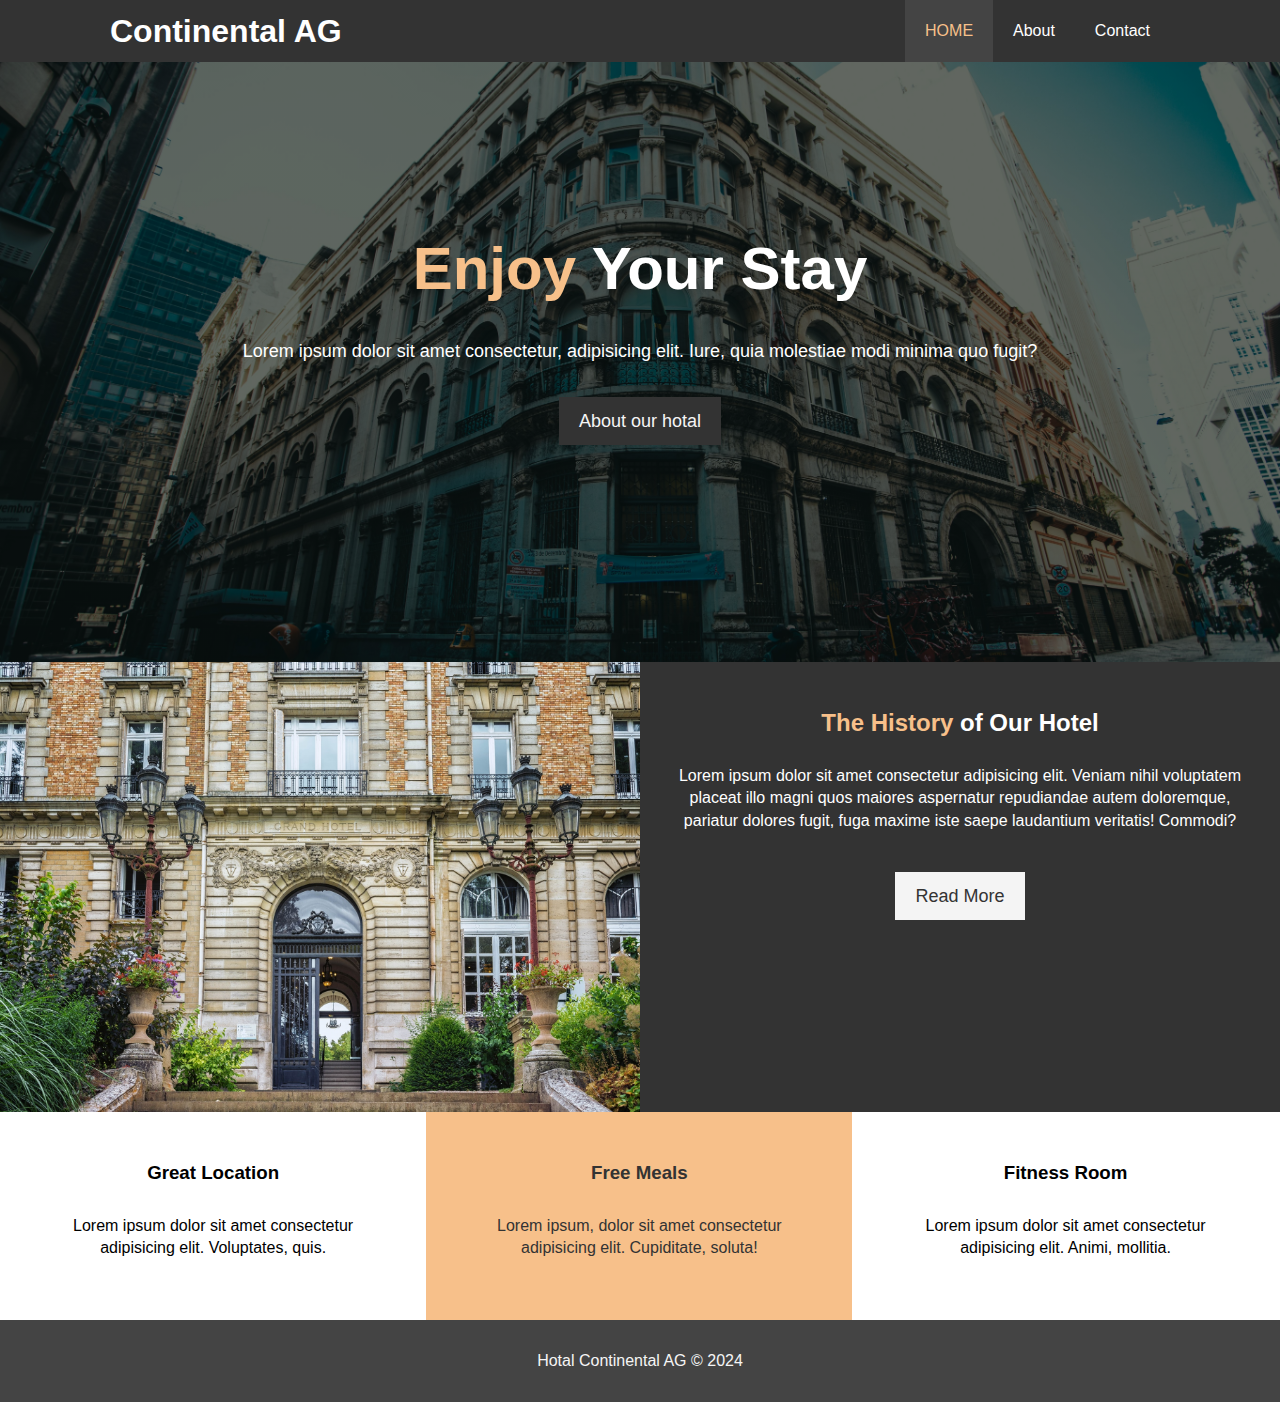
<file: index.html>
<!DOCTYPE html>
<html>
  <head>
    <meta charset="utf-8" />
    <meta http-equiv="X-UA-Compatible" content="IE=edge" />
    <title>Hotel CAG|Continental AG</title>
    <meta name="viewport" content="width=device-width, initial-scale=1" />
    <meta
      name="description"
      content=" welcome to the most extraordinary hotal in new york "
    />
    <link
      rel="stylesheet"
      type="text/css"
      media="screen"
      href="./CSS/main.css"
    />
    <link
      rel="stylesheet"
      href="https://cdnjs.cloudflare.com/ajax/libs/font-awesome/6.6.0/css/all.min.css"
      integrity="sha512-Kc323vGBEqzTmouAECnVceyQqyqdsSiqLQISBL29aUW4U/M7pSPA/gEUZQqv1cwx4OnYxTxve5UMg5GT6L4JJg=="
      crossorigin="anonymous"
      referrerpolicy="no-referrer"
    />
    <link rel="stylesheet"  media="screen and (max-width:768px)"href="./CSS/mobile.css">
  </head>
  <body>
    <header>
      <nav id="navbar">
        <div class="container">
          <h1 class="logo"><a herf="#">Continental AG</a></h1>
          <ul>
            <li><a class="current" href="index.html">HOME</a></li>
            <li><a href="about.html">About</a></li>
            <li><a href="contact.html">Contact</a></li>
          </ul>
        </div>
      </nav>
      <div id="showcase">
        <div class="container">
          <div class="showcase-content">
            <h1><span class="text-primary">Enjoy</span> Your Stay</h1>
            <p class="lead">
              Lorem ipsum dolor sit amet consectetur, adipisicing elit. Iure,
              quia molestiae modi minima quo fugit?
            </p>
            <a href="about.html" class="btn">About our hotal</a>
          </div>
        </div>
      </div>
    </header>
    <section id="home-info" class="bg-dark">
      <div class="info-img"></div>
      <div class="info-content">
        <h2><span class="text-primary">The History</span> of Our Hotel</h2>
        <p>
          Lorem ipsum dolor sit amet consectetur adipisicing elit. Veniam nihil
          voluptatem placeat illo magni quos maiores aspernatur repudiandae
          autem doloremque, pariatur dolores fugit, fuga maxime iste saepe
          laudantium veritatis! Commodi?
        </p>
        <a href="about.html" class="btn btn-light">Read More</a>
      </div>
    </section>
    <section class="features">
      <div class="box bg-light">
        <i class="fa-solid fa-hotel fa-3x"></i>
        <h3>Great Location</h3>
        <p>
          Lorem ipsum dolor sit amet consectetur adipisicing elit. Voluptates,
          quis.
        </p>
      </div>
      <div class="box bg-primary">
        <i class="fa-solid fa-utensils fa-3x"></i>

        <h3>Free Meals</h3>
        <p>
          Lorem ipsum, dolor sit amet consectetur adipisicing elit. Cupiditate,
          soluta!
        </p>
      </div>
      <div class="box bg-light">
        <i class="fa-solid fa-dumbbell fa-3x"></i>

        <h3>Fitness Room</h3>
        <p>
          Lorem ipsum dolor sit amet consectetur adipisicing elit. Animi,
          mollitia.
        </p>
      </div>
    </section>
    <div class="clr"></div>
    <footer id="main-footer">
      <p>Hotal Continental AG &copy; 2024  </p>
    </footer>
  </body>
</html>
</file>
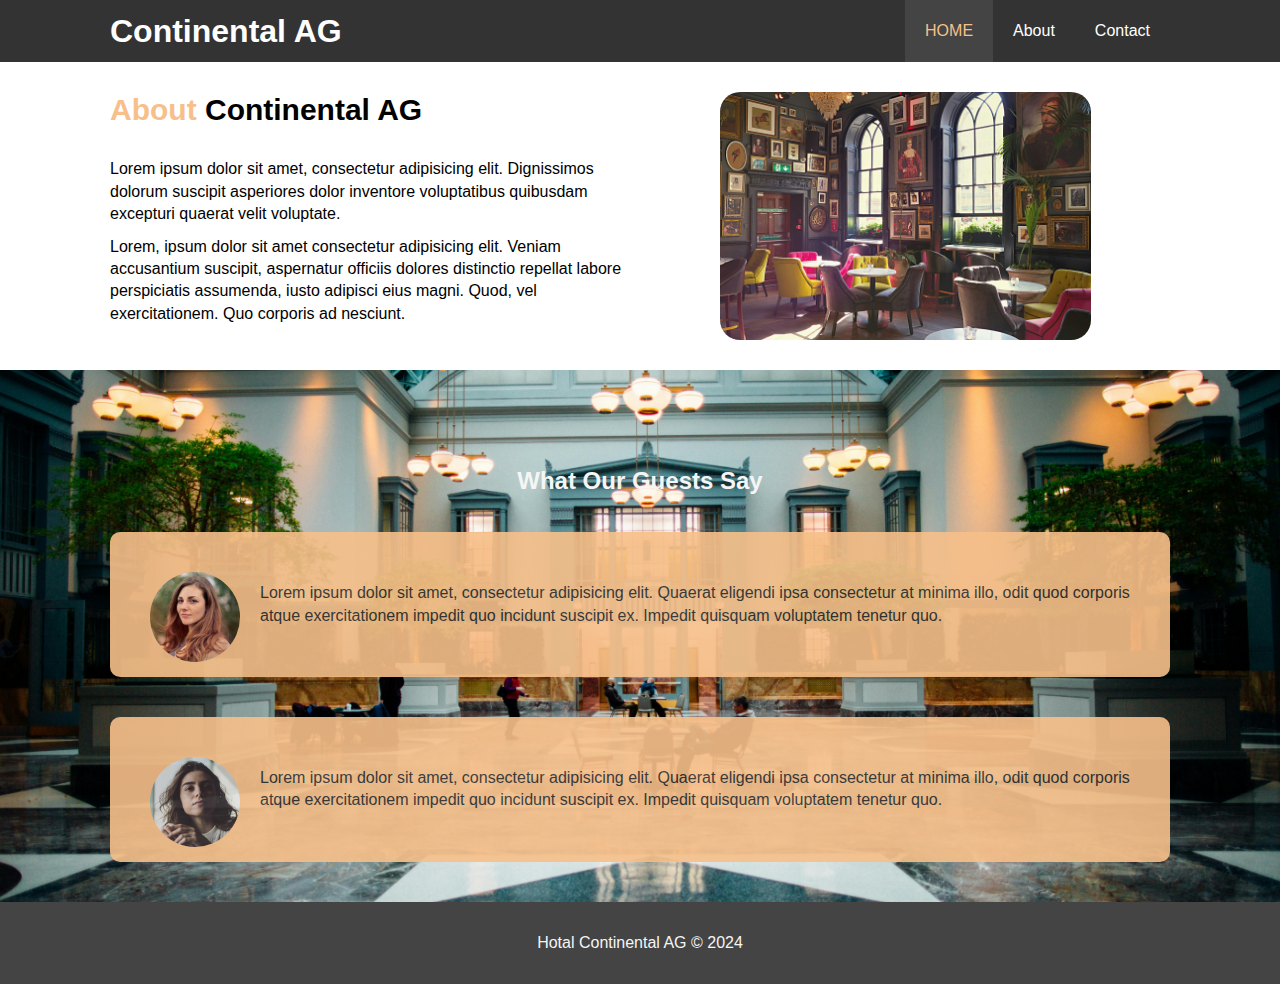
<file: about.html>
<!DOCTYPE html>
<html>
  <head>
    <meta charset="utf-8" />
    <meta http-equiv="X-UA-Compatible" content="IE=edge" />
    <title>Hotel CAG|About</title>
    <meta name="viewport" content="width=device-width, initial-scale=1" />
    <meta
      name="description"
      content=" welcome to the most extraordinary hotal in new york "
    />
    <link
      rel="stylesheet"
      type="text/css"
      media="screen"
      href="./CSS/main.css"
    />
    <link rel="stylesheet"  media="screen and (max-width:768px)"href="./CSS/mobile.css">

  </head>
  <body>
    <header>
      <nav id="navbar">
        <div class="container">
          <h1 class="logo"><a herf="#">Continental AG</a></h1>
          <ul>
            <li><a class="current" href="index.html">HOME</a></li>
            <li><a href="about.html">About</a></li>
            <li><a href="contact.html">Contact</a></li>
          </ul>
        </div>
      </nav>
    </header>
    <section id="about-info" class="bg-light py-3">
      <div class="container">
        <div class="info-left">
          <h1 class="l-heading">
            <span class="text-primary">About </span> Continental AG
          </h1>
          <p>
            Lorem ipsum dolor sit amet, consectetur adipisicing elit.
            Dignissimos dolorum suscipit asperiores dolor inventore voluptatibus
            quibusdam excepturi quaerat velit voluptate.
          </p>
          <p>
            Lorem, ipsum dolor sit amet consectetur adipisicing elit. Veniam
            accusantium suscipit, aspernatur officiis dolores distinctio
            repellat labore perspiciatis assumenda, iusto adipisci eius magni.
            Quod, vel exercitationem. Quo corporis ad nesciunt.
          </p>
        </div>
        <div class="info-right">
          <img src="./Img/phot2.jpg" alt="hortal" />
        </div>
      </div>
    </section>
    <div class="clr"></div>
    <section id="tenstimonials" class="py3">
      <div class="container">
        <h2 class="l-header">What Our Guests Say</h2>
        <div class="testimonial bg-primary">
          <img src="./Img/person-1.jpg" alt="samantha" />
          <p>
            Lorem ipsum dolor sit amet, consectetur adipisicing elit. Quaerat
            eligendi ipsa consectetur at minima illo, odit quod corporis atque
            exercitationem impedit quo incidunt suscipit ex. Impedit quisquam
            voluptatem tenetur quo.
          </p>
        </div>
        <div class="testimonial bg-primary">
          <img src="./Img/person-2.jpg" alt="Jen" />
          <p>
            Lorem ipsum dolor sit amet, consectetur adipisicing elit. Quaerat
            eligendi ipsa consectetur at minima illo, odit quod corporis atque
            exercitationem impedit quo incidunt suscipit ex. Impedit quisquam
            voluptatem tenetur quo.
          </p>
        </div>
      </div>
    </section>
    <footer id="main-footer">
      <p>Hotal Continental AG &copy; 2024</p>
    </footer>
  </body>
</html>
</file>
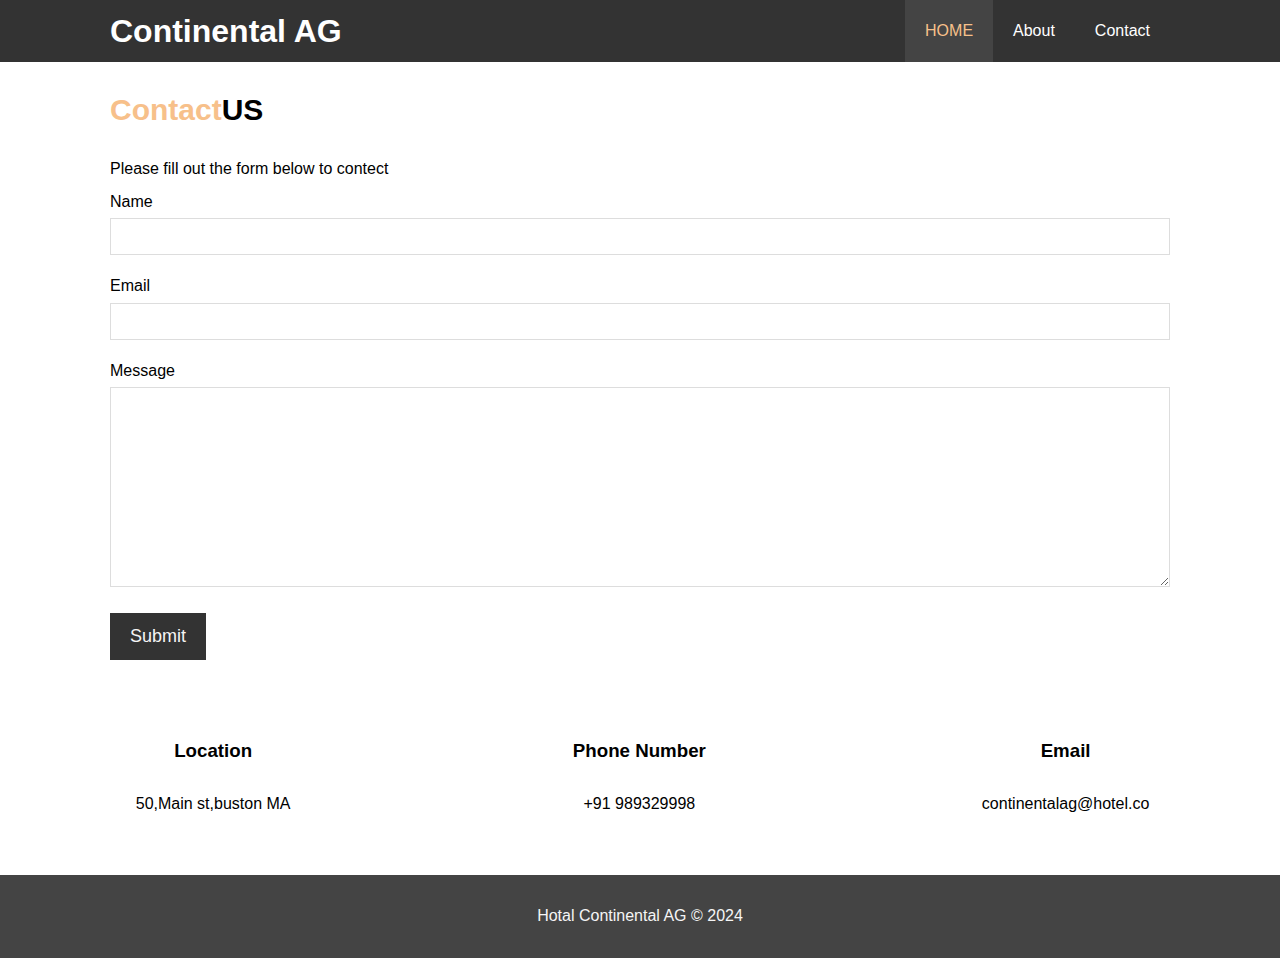
<file: contact.html>
<!DOCTYPE html>
<html>
  <head>
    <meta charset="utf-8" />
    <meta http-equiv="X-UA-Compatible" content="IE=edge" />
    <title>Hotel CAG|Contact</title>
    <meta name="viewport" content="width=device-width, initial-scale=1" />
    <meta
      name="description"
      content=" welcome to the most extraordinary hotal in new york "
    />
    <link
      rel="stylesheet"
      type="text/css"
      media="screen"
      href="./CSS/main.css"
    />
     <link
      rel="stylesheet"
      href="https://cdnjs.cloudflare.com/ajax/libs/font-awesome/6.6.0/css/all.min.css"
      integrity="sha512-Kc323vGBEqzTmouAECnVceyQqyqdsSiqLQISBL29aUW4U/M7pSPA/gEUZQqv1cwx4OnYxTxve5UMg5GT6L4JJg=="
      crossorigin="anonymous"
      referrerpolicy="no-referrer"
    />
    <link rel="stylesheet"  media="screen and (max-width:768px)"href="./CSS/mobile.css">

  </head>
  <body>
    <header>
      <nav id="navbar">
        <div class="container">
          <h1 class="logo"><a herf="#">Continental AG</a></h1>
          <ul>
            <li><a class="current" href="index.html">HOME</a></li>
            <li><a href="about.html">About</a></li>
            <li><a href="contact.html">Contact</a></li>
          </ul>
        </div>
      </nav>
    </header>
    <section id="contact-form" class="py-3">
        <div class="container">
            <h1 class="l-heading">
               <span class="text-primary"> Contact</span>US
            </h1>
            <p>Please fill out the form below to contect</p>
            <form action="">
                <div class="form-group">
                    <label for="name">Name</label>
                    <input type="text" name="name" id="name">
                    
                </div>
                <div class="form-group">
                    <label for="email">Email</label>
                    <input type="text" name="email" id="email">

                </div>
                <div class="form-group">
                    <label for="message">Message</label>
                    <textarea name="message" id="message"></textarea>

                </div>
                <button class="btn"type="sumbit" >Submit</button>
               </form>
        </div>
    </section>
    <section id="contact-info" class="bg-box bg-dark">
    <div class="box">
        <i class="fa-solid fa-hotel fa-3x"></i>
        <h3>Location</h3>
        <p>
          50,Main st,buston MA
        </p>
      </div>
      <div class="box ">
        <i class="fa-solid fa-phone fa-3x"></i>

        <h3>Phone Number</h3>
        <p>
         +91 989329998
        </p>
      </div>
      <div class="box">
        <i class="fa-solid fa-envelope fa-3x"></i>

        <h3>Email</h3>
        <p>
          continentalag@hotel.co
        </p>
      </div>
    </section>

    <div class="clr"></div>
    
    <footer id="main-footer">
      <p>Hotal Continental AG &copy; 2024</p>
    </footer>
  </body>
</html>
</file>
<file: CSS/main.css>
* {
  margin: 0;
  padding: 0;
  box-sizing: border-box;
}
/* Main styling */
html,
body {
  font-family: "Segoe UI", Tahoma, Geneva, Verdana, sans-serif;
  line-height: 1.4rem;
}
a {
  color: #330;
  text-decoration: none;
}
h1,
h2,
h3 {
  padding-bottom: 20px;
}
p {
  margin: 10px 0;
}
/* ?\ */

.container {
  margin: auto;
  max-width: 1100px;
  overflow: auto;
  padding: 0 20px;
}
.text-primary {
  color: #f7c08a;
}
.lead {
  font-size: 18px;
}
.btn {
  display: inline-block;
  font-size: 18px;
  color: whitesmoke;
  background: #333;
  padding: 13px 20px;
  border: none;
}
.btn:hover {
  background-color: #f7c08a;
  color: #333;
}
.btn-light {
  background-color: #f4f4f4;
  color: #333;
}
.bg-dark{
  background-color: #333;
  color: #fff;
}
.bg-box{
background-color: #333;
color:black;
}

.bg-primary{
    color:#333;
    background: #f7c08a;
}
.clr{
  clear: both;
}
.l-heading{
  font-size: 30px;
 line-height: 1.2;
}
/* padding */
.py-1{padding: 10px 0;}
.py-2{padding: 20px 0;}
.py-3{padding: 30px 0;}

/* Nav */
#navbar {
  background-color: #333;
  color: whitesmoke;
  overflow: auto;
}

#navbar a {
  color: white;
}
#navbar h1 {
  float: left;
  padding-top: 20px;
}
#navbar ul {
  list-style: none;
  float: right;
}
#navbar ul li {
  float: left;
}
#navbar ul li a {
  display: block;
  padding: 20px;
  text-align: center;
}
#navbar ul li a:hover,
#navbar ul li a.current {
  background-color: #444;
  color: #f7c08a;
}
/* showcase0 */
#showcase {
  background: linear-gradient(to right, rgba(0, 0, 0, 0.6), rgba(0, 0, 0, 0.6)),
    url("../Img/phot.jpg") no-repeat center center/cover;
  height: 600px;
}
#showcase .showcase-content {
  color: #fff;
  text-align: center;
  padding-top: 170px;
}
#showcase .showcase-content h1 {
  font-size: 60px;
  line-height: 1.23em;
}
#showcase .showcase-content p {
  padding-bottom: 20px;
  line-height: 1.7em;
}
/* Home */
/* Home Info */
#home-info {
  height: 450px;
}

#home-info .info-img {
  float: left;
  width: 50%;
  background: url('../Img/photo-1.jpg') no-repeat center center/cover ;
  min-height: 100%;
}

#home-info .info-content {
  float: right;
  width: 50%;
  height: 100%;
  text-align: center;
  padding: 50px 30px;
  overflow: hidden;
}

#home-info .info-content p {
  padding-bottom: 30px;
}
/* Home features */
.box{
  float: left;
  width: 33.3%;
  padding: 50px ;
  text-align: center;

}
.box i{
  margin-bottom: 10px;
}
/* About  */
#about-info .info-right{
  float: right;
  width: 50%;
  min-height: 100%;
}
#about-info .info-right img{
  display: block; 
  margin: auto;
  width: 70%;
  border-radius: 20px;
}
#about-info .info-left{
  float: left;
  width: 50%;
  min-height: 100%;
}
/* Testomonials */
#tenstimonials{
  height: 100%;
  background: url('../Img/showcase.jpg') no-repeat center center/cover;
  padding-top:100px ;

}
#tenstimonials h2{
  color: whitesmoke;
  text-align: center;
  padding-bottom: 40px;
}
#tenstimonials .testimonial img{
  width: 90PX;
  margin-top: 0;
  padding: 0;
  margin-right: 20px;
  float: left;
  border-radius: 50%;
}
#tenstimonials .testimonial{
  padding: 40px;
  margin-bottom: 40px;
  border-radius: 10px;
  opacity: 0.9;


}
/* form */
#contact-form .form-group
{
  margin-bottom: 20px;
}
#contact-form label{
  display: block;
  margin-bottom: 5px;
}
#contact-form input,#contact-form textarea{
  width: 100%;
  padding: 10px;
  border: 1px #ddd solid;
}
#contact-form textarea{
  height: 200px;
}
#contact-form input:focus,#contact-form textarea:focus {
  outline: none;
  border-color: #f7c08a;
}
/* footer */
#main-footer{
  text-align: center;
  background-color: #444;
  color: whitesmoke;
  padding: 20px;
}
</file>
<file: CSS/mobile.css>
#navbar .logo {
  float: none;
  text-align: center;
}
#navbar ul,
#navbar ul li {
  float: none;
}
#navbar ul li a {
  padding: 5px;
  border-bottom: #444 dotted 1px;
}
/* showcase */
#showcase {
  height: 100%;
}
#showcase .showcase-content {
  padding-top: 70px;
  padding-bottom: 30px;
}
/* home */
#home-info {
  height: 550px;
}
#home-info .info-img {
  display: none;
}
#home-info .info-content {
  float: none;
  width: 100%;
}
/* boxs */
.box {
  float: none;
  width: 100%;
}
/* About */
#about-info .info-left,
#about-info .info-right {
  float: none;
  width: 100%;
}
.l-heading {
  text-align: center;
}
#about-info .info-right {
  margin-top: 30px;
}
/* contact */
#contact-info .box {
  border-bottom: #444 dotted 3px;
}
</file>
